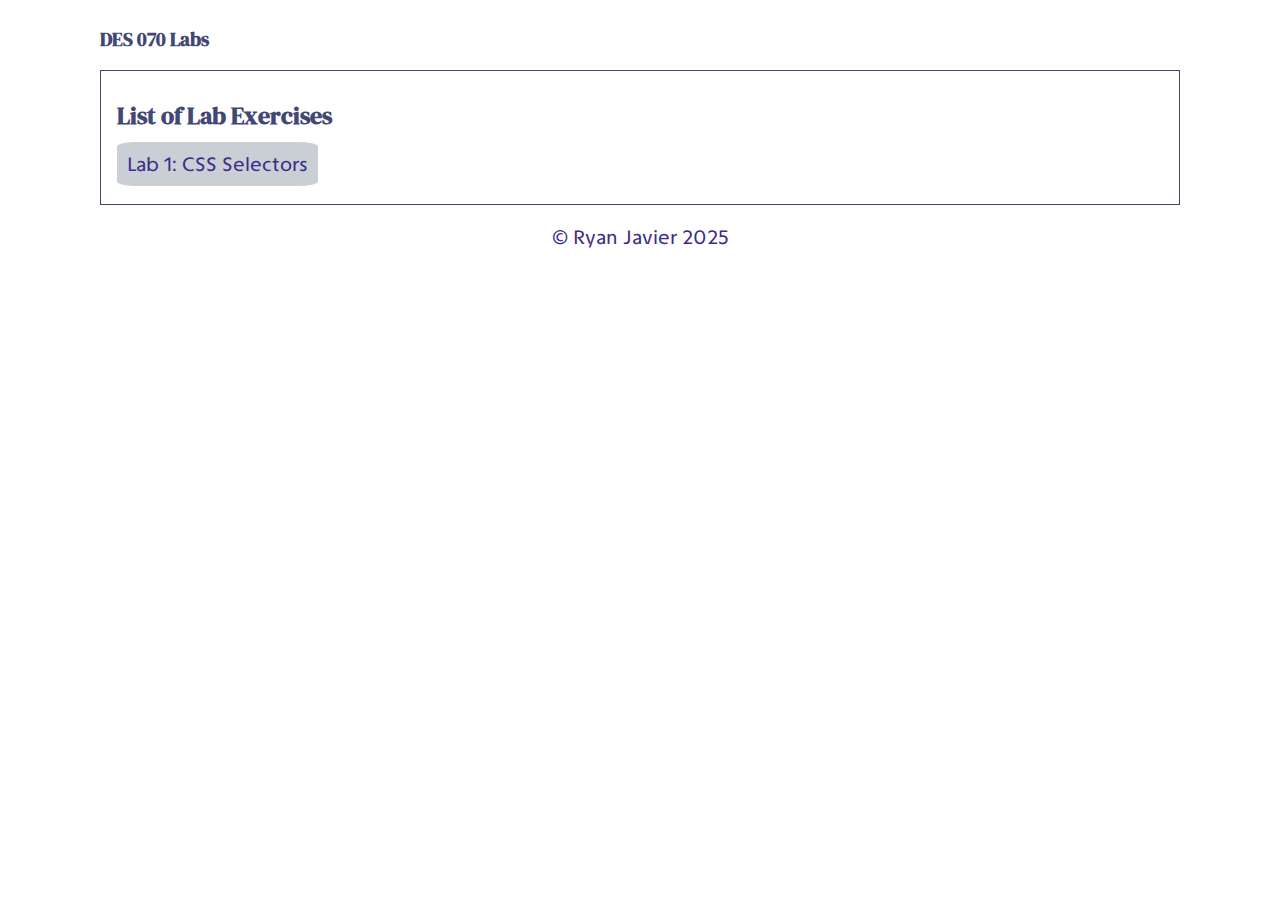
<file: index.html>
<!DOCTYPE html>
<html lang="en">
<head>
    <meta charset="UTF-8">
    <meta name="viewport" content="width=device-width, initial-scale=1.0">
    <Title>Lab 1</Title>
    <link rel="stylesheet" href="css/style.css">
    <link rel="preconnect" href="https://fonts.googleapis.com">
    <link rel="preconnect" href="https://fonts.gstatic.com" crossorigin>
    <link href="https://fonts.googleapis.com/css2?family=DM+Serif+Display:ital@0;1&family=TASA+Explorer:wght@400..800&display=swap" rel="stylesheet">
</head>
<body>
    <main>
        <div id="head">
            <div>
                <h3>
                    <a href="index.html">DES 070 Labs</a>
                </h3>
            </div>
        </div>

        <div class="post">
            <h2>List of Lab Exercises</h2>
            <p><a href="./lab-1/index.html">Lab 1: CSS Selectors</a></p>
        </div>
    </main>
    <footer>
        <p>&copy; Ryan Javier 2025</p>
    </footer>
</body>
</html>
</file>
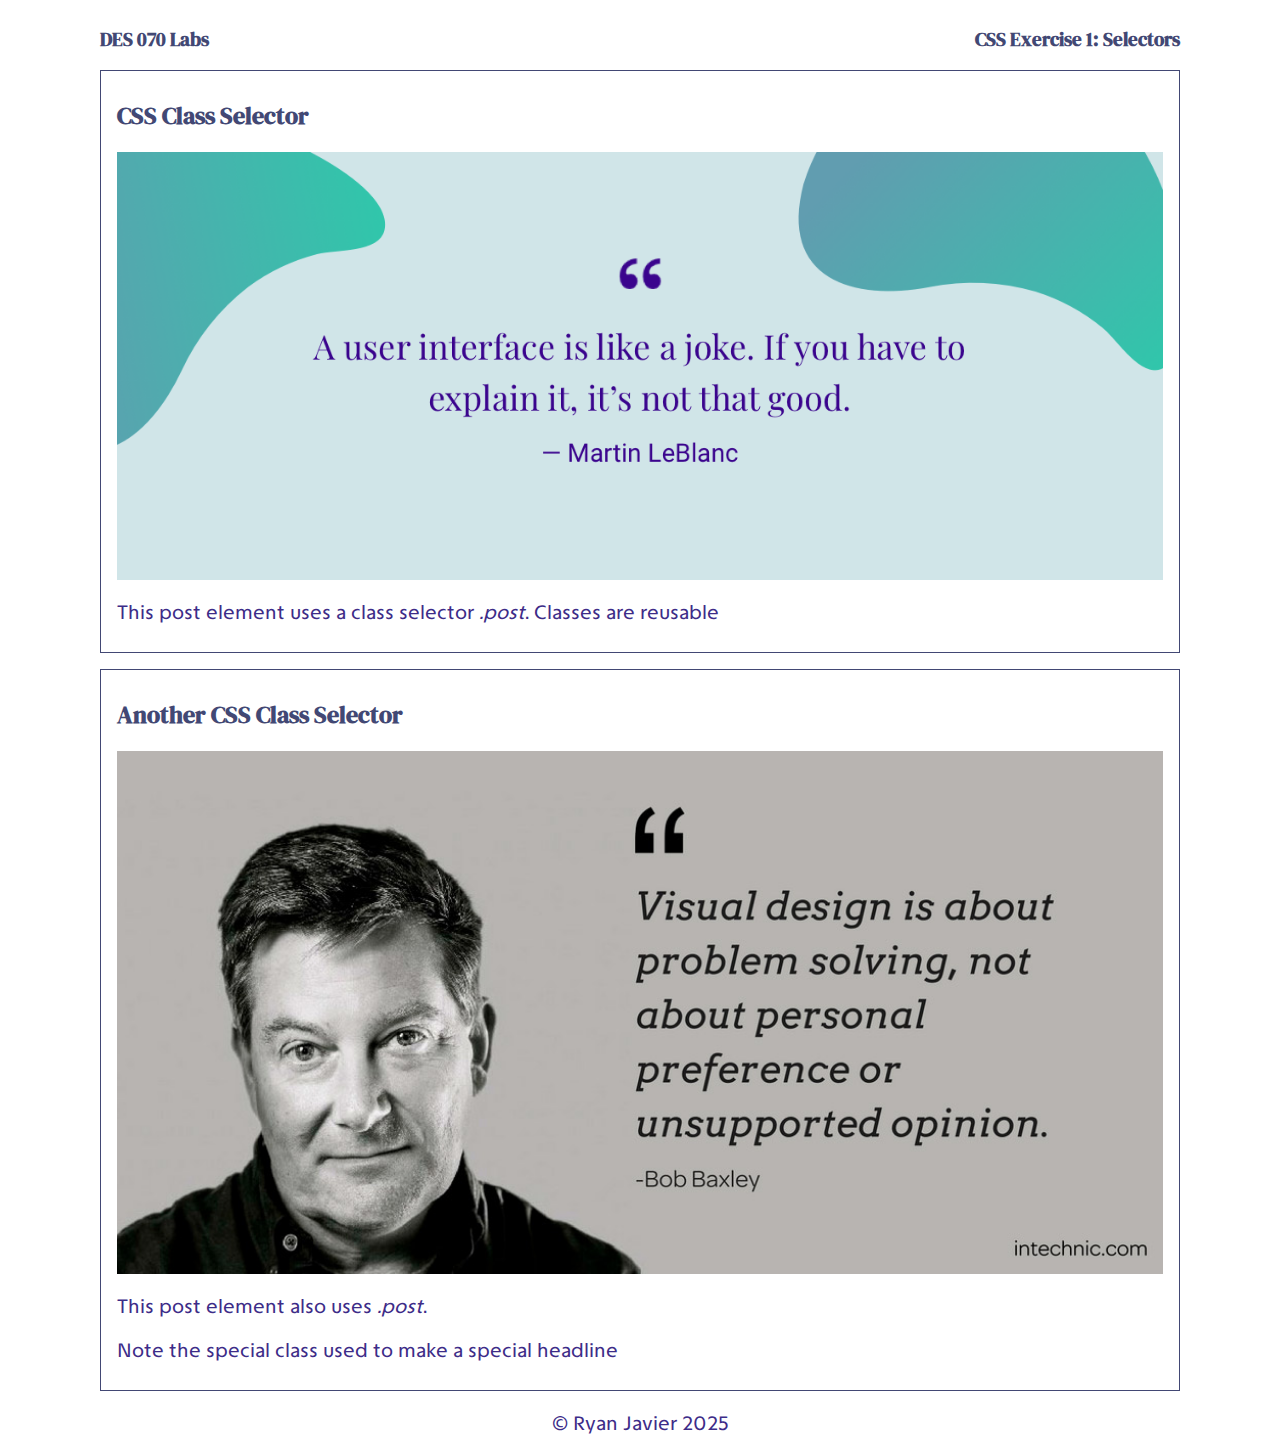
<file: lab-1/index.html>
<!DOCTYPE html>
<html lang="en">
<head>
    <meta charset="UTF-8">
    <meta name="viewport" content="width=device-width, initial-scale=1.0">
    <Title>Lab 1</Title>
    <link rel="stylesheet" href="../css/style.css">
    <link rel="preconnect" href="https://fonts.googleapis.com">
    <link rel="preconnect" href="https://fonts.gstatic.com" crossorigin>
    <link href="https://fonts.googleapis.com/css2?family=DM+Serif+Display:ital@0;1&family=TASA+Explorer:wght@400..800&display=swap" rel="stylesheet">
</head>
<body>
    <main>
        <div id="head">
            <div>
                <h3>
                    <a href="../index.html">DES 070 Labs</a>
                </h3>
            </div>
            <div class="sub-head"><h3>CSS Exercise 1: Selectors</h3></div>
        </div>

        <div class="post">
            <h2>CSS Class Selector</h2>
            <img src="../images/Quote2.webp">
            <p>This post element uses a class selector <em>.post</em>. Classes are reusable</p>
        </div>

        <div class="post">
            <h2 class="special-headline">Another CSS Class Selector</h2>
            <img src="../images/Visual-design-is-about-problem-solving-not-about-personal-preference-or-unsupported-opinion_-–-Bob-Baxley-3.jpg">
            <p>This post element also uses <em>.post</em>.</p>
            <p>Note the special class used to make a special headline</p>
        </div>
    </main>
    <footer>
        <p>&copy; Ryan Javier 2025</p>
    </footer>
</body>
</html>
</file>
<file: css/style.css>
:root {
    --background-color: #D6E5E3;
    --light-color: #CACFD6;
    --med-color:#3d2c88;
    --dark-color: #424874;  
    --link-color: #A6B1E1;
}
    h1 {
    color:cornflowerblue;
    font-family: "DM Serif Display", serif;
    font-size: 2.5em;
}

p {
    font-family: "TASA Explorer", sans-serif;
    font-size: 20px;
    color: var(--med-color);
}

main {
    position: relative;
    max-width: 1080px;
    margin: 0 auto;
}

#head {
    display: flex;
    justify-content: space-between;
}

#head h3, a {
    color: var(--dark-color);
    text-decoration: none;
    font-family: "DM Serif Display", sans-serif;
}

/* our post class */
.post {
    border: 1px solid var(--dark-color);
    margin-bottom: 1em;
    padding: .5em 1em;
    img {
        width: 100%;
        height: auto;
        display: block;
    }
    a {
        color: var(--med-color);
        background-color: var(--light-color);
        text-decoration: none;
        padding: 10px;
        border-radius: 10%;
        font-family: "TASA Explorer", sans-serif;
    }
    a:hover {
        text-decoration: underline;
    }
    h2 {
        color: var(--dark-color);
        font-family: "DM Serif Display", serif;
    }
}

footer {
    text-align:center;
    justify-content: center;
}
</file>
